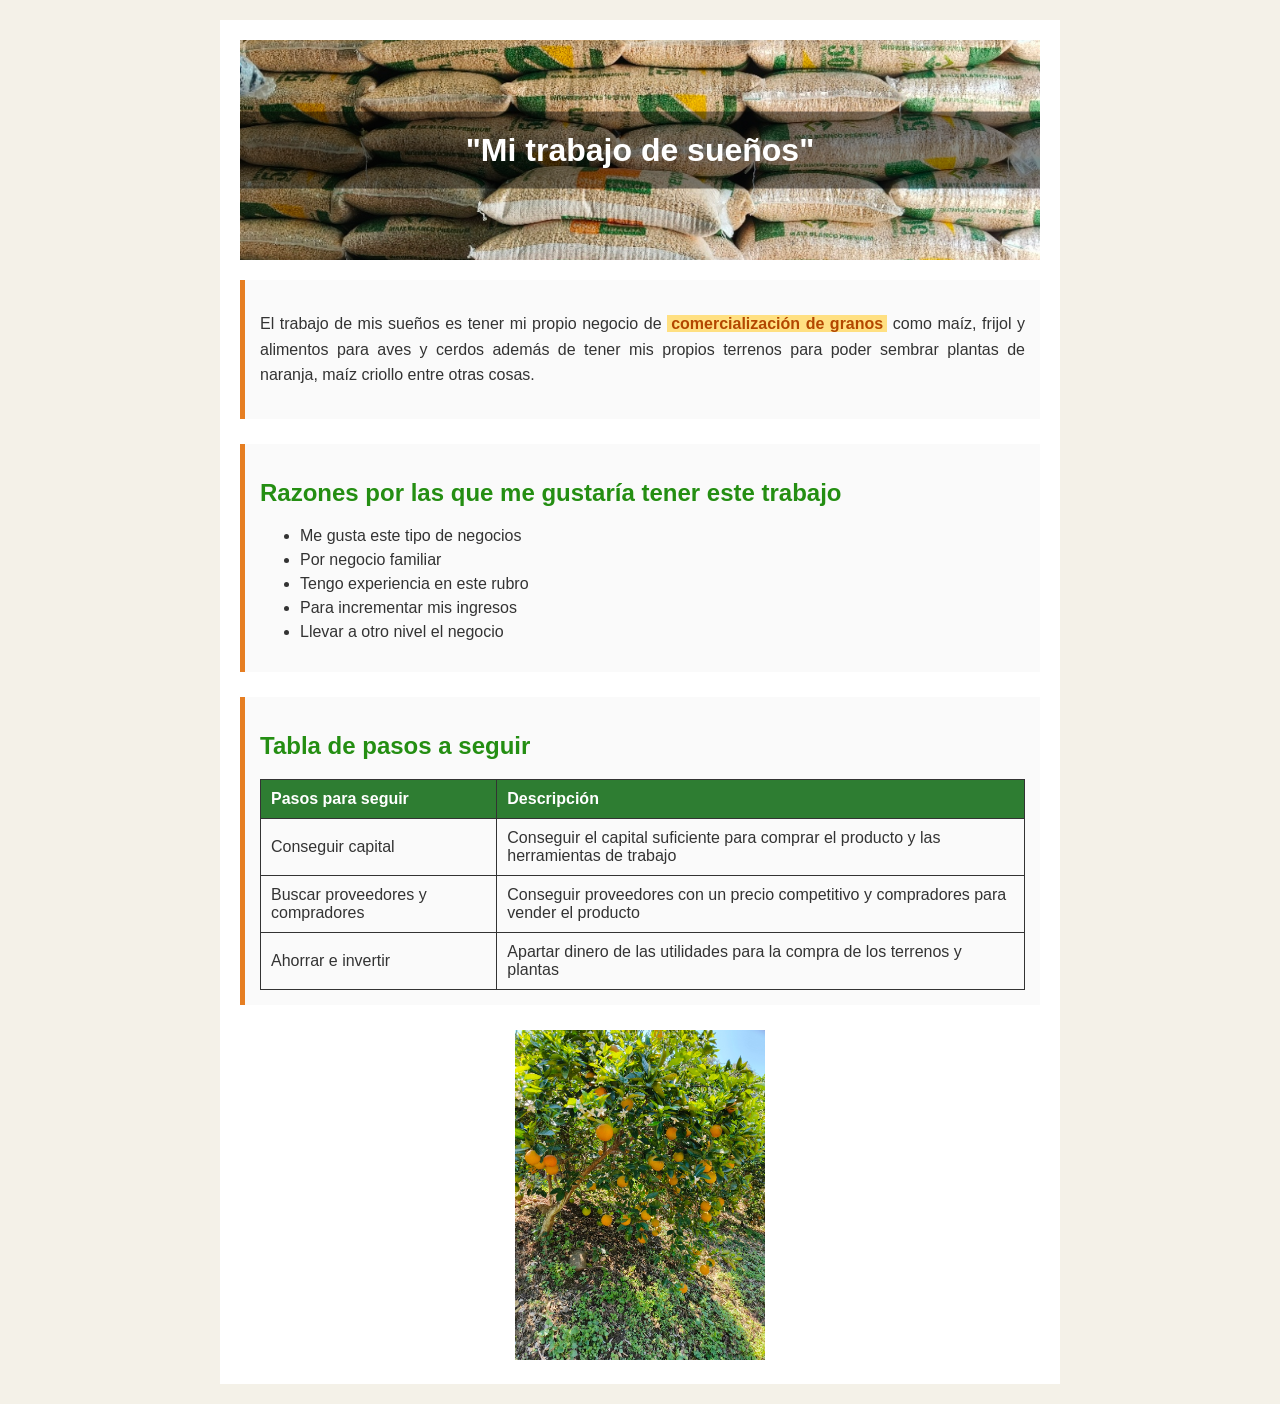
<file: index.html>
<!DOCTYPE html>
<html lang="es">

<head>
    <meta charset="UTF-8">
    <meta name="viewport" content="width=device-width, initial-scale=1.0">
    <title>Mi trabajo de sueños</title>
    <link rel="stylesheet" href="estilos.css">
</head>

<body>
    <div id="contenedor">

        <!-- seccion: titulo con imagen -->
        <div class="banner">
            <img src="imagenes\estiba2maiz.jpg" class="img-titulo" alt="estiba de maiz, foto para titulo">
            <h1 id="titulo">"Mi trabajo de sueños"</h1>
        </div>

        <!-- seccion: descripcion -->
        <div class="seccion">
            <p>El trabajo de mis sueños es tener mi propio negocio de
                <span class="resaltado">comercialización de granos</span>
                como maíz, frijol y alimentos para aves y cerdos además de tener mis propios terrenos para poder
                sembrar plantas de naranja, maíz criollo entre otras cosas.
            </p>
        </div>

        <!-- seccion: lista de razones -->
        <div class="seccion">
            <h2>Razones por las que me gustaría tener este trabajo</h2>
            <ul>
                <li>Me gusta este tipo de negocios</li>
                <li>Por negocio familiar</li>
                <li>Tengo experiencia en este rubro</li>
                <li>Para incrementar mis ingresos</li>
                <li>Llevar a otro nivel el negocio</li>
            </ul>
        </div>

        <!-- seccion: tabla de pasos -->
        <div class="seccion">
            <h2>Tabla de pasos a seguir</h2>
            <table>
                <thead>
                    <tr>
                        <th>Pasos para seguir</th>
                        <th>Descripción</th>
                    </tr>
                </thead>
                <tbody>
                    <tr>
                        <td>Conseguir capital </td>
                        <td>Conseguir el capital suficiente para comprar
                            el producto y las herramientas de trabajo</td>
                    </tr>
                    <tr>
                        <td>Buscar proveedores y compradores</td>
                        <td>Conseguir proveedores con un precio competitivo 
                            y compradores para vender el producto</td>
                    </tr>
                    <tr>
                        <td>Ahorrar e invertir</td>
                        <td>Apartar dinero de las utilidades para la compra 
                            de los terrenos y plantas</td>
                    </tr>
                </tbody>
            </table>
        </div>

        <!-- seccion: imagen final -->
         <div class="centrado">
            <img src="imagenes/naranjo.jpg" class="img-naranjas" alt="arbol de naranjas">
         </div>
    </div>
</body>

</html>
</file>
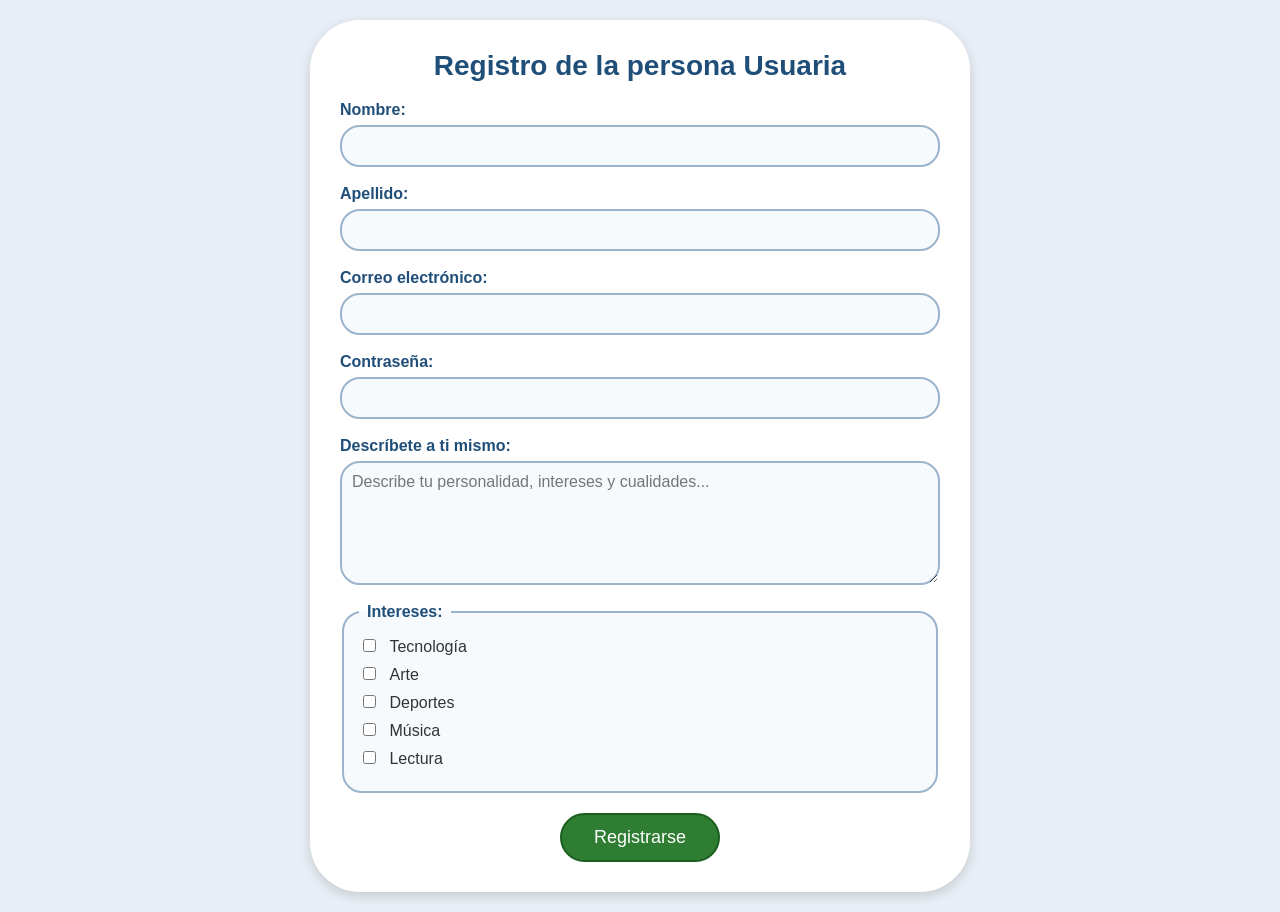
<file: reto3/index.html>
<!DOCTYPE html>
<html lang="es">

<head>
    <meta charset="UTF-8">
    <meta name="viewport" content="width=device-width, initial-scale=1.0">
    <title>Registro de la persona usuaria</title>
    <link rel="stylesheet" href="estilos.css">
</head>

<body>
    <div id="contenedor">
        <h1>Registro de la persona Usuaria</h1>
        <form id="myForm">
            <div class="form-group">
                <label for="nombre">Nombre:</label>
                <input type="text" id="nombre" name="nombre" required>
            </div>

            <div class="form-group">
                <label for="apellido">Apellido:</label>
                <input type="text" id="apellido" name="apellido" required>
            </div>

            <div class="form-group">
                <label for="email">Correo electrónico:</label>
                <input type="email" id="email" name="email" required>
            </div>

            <div class="form-group">
                <label for="password">Contraseña:</label>
                <input type="password" id="password" name="password" required>
            </div>

            <!-- seccion de descripcion personal -->
            <div class="form-group">
                <label for="mensaje">Descríbete a ti mismo:</label>
                <textarea id="mensaje" name="mensaje"
                    placeholder="Describe tu personalidad, intereses y cualidades..."></textarea>
            </div>

            <!-- seccion de intereses (checkboxes)-->
            <fieldset class="intereses">
                <legend>Intereses:</legend>

                <div class="checkbox-group">
                    <input type="checkbox" id="interes-tecnologia" name="intereses" value="tecnología">
                    <label for="interes-tecnologia">Tecnología</label>
                </div>
                <div class="checkbox-group">
                    <input type="checkbox" id="interes-arte" name="intereses" value="arte">
                    <label for="interes-arte">Arte</label>
                </div>
                <div class="checkbox-group">
                    <input type="checkbox" id="interes-deportes" name="intereses" value="deportes">
                    <label for="interes-deportes">Deportes</label>
                </div>
                <div class="checkbox-group">
                    <input type="checkbox" id="interes-musica" name="intereses" value="música">
                    <label for="interes-musica">Música</label>
                </div>
                <div class="checkbox-group">
                    <input type="checkbox" id="interes-lectura" name="intereses" value="lectura">
                    <label for="interes-lectura">Lectura</label>
                </div>
            </fieldset>

            <div class="submit-button">
                <button type="submit">Registrarse</button>
            </div>

        </form>
    </div>

</body>

</html>
</file>
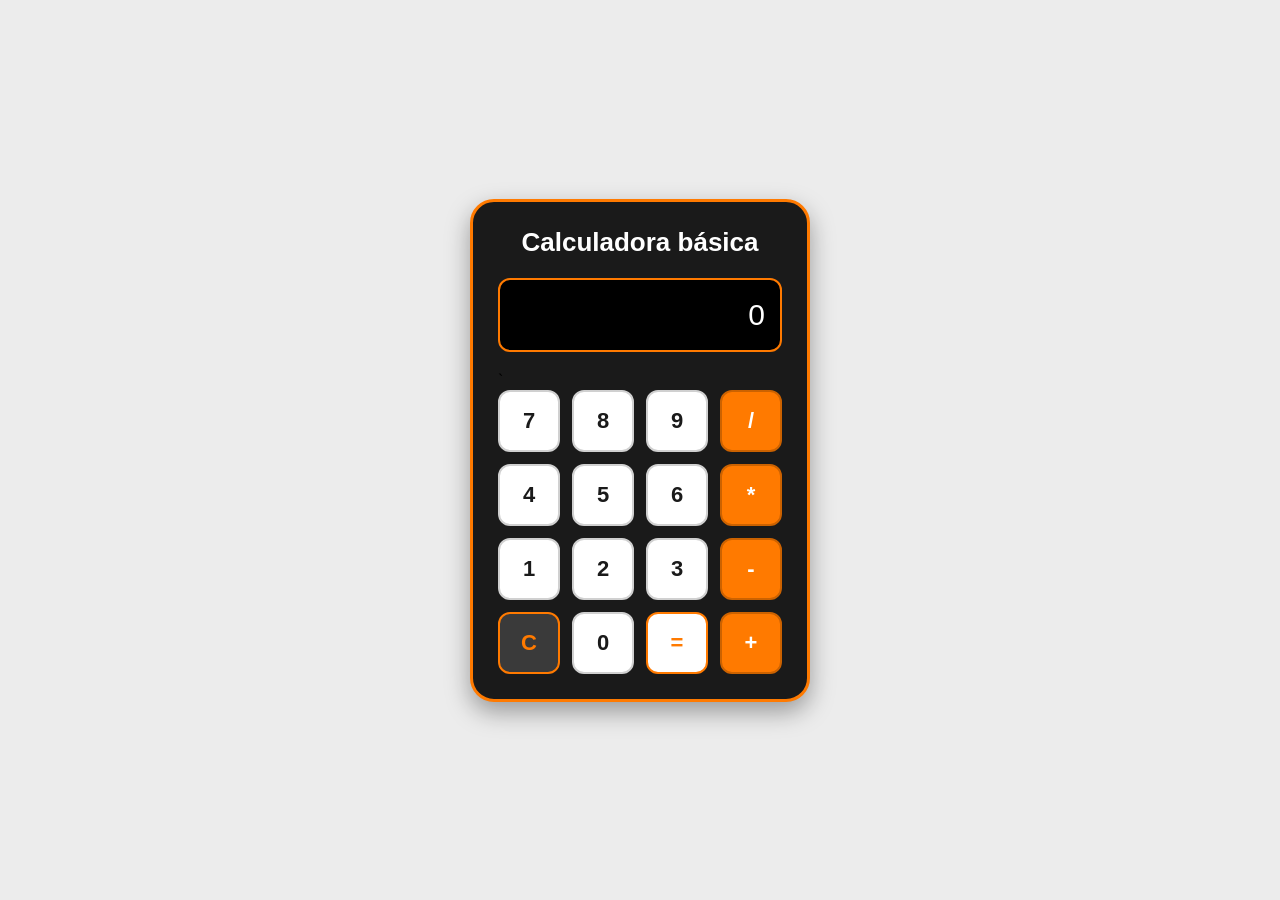
<file: reto4/index.html>
<!DOCTYPE html>
<html lang="es">
<head>
    <meta charset="UTF-8">
    <meta name="viewport" content="width=device-width, initial-scale=1.0">
    <title>Calculadora básica</title>
    <link rel="stylesheet" href="estilos.css">
</head>
<body>
    <div id="calculadora">
        <h1>Calculadora básica</h1>
        
        <!-- Pantalla de la calculadora -->
        <div id="pantalla">0</div>`

        <!-- Botones de la calculadora -->
        <div class="botones">
            <button class="numero" data-valor="7">7</button>
            <button class="numero" data-valor="8">8</button>
            <button class="numero" data-valor="9">9</button>
            <button class="operador" data-operador="/">/</button>

            <button class="numero" data-valor="4">4</button>
            <button class="numero" data-valor="5">5</button>
            <button class="numero" data-valor="6">6</button>
            <button class="operador" data-operador="*">*</button>

            <button class="numero" data-valor="1">1</button>
            <button class="numero" data-valor="2">2</button>
            <button class="numero" data-valor="3">3</button>
            <button class="operador" data-operador="-">-</button>

            <button id="limpiar">C</button>
            <button class="numero" data-valor="0">0</button>
            <button id="igual">=</button>
            <button class="operador" data-operador="+">+</button>
        </div>
    </div>

    <script src="calculadora.js"></script>
    
</body>
</html>
</file>
<file: estilos.css>
/* pagina en general */
body {
    background: #f4f1e8; 
    color: #333333;
    font-family: Arial, sans-serif;
    margin: 0;
    padding: 20px;
}

#contenedor {
    width: 800px;
    max-width: 100%;
    margin: 0 auto;
    background: #ffffff;
    padding: 20px;
}

.banner {
    position: relative;
    margin-bottom: 20px;
}

.img-titulo {
    width: 100%;
    height: 220px;
    object-fit: cover;
    display: block;
}

#titulo {
    position: absolute;
    top: 50%;
    left: 0;
    width: 100%;
    margin: 0;
    transform: translateY(-50%);
    text-align: center;
    color: #ffffff;
    background: rgba(0, 0, 0, 0.45);
    padding: 20px 0;
    font-size: 32px;
}

.seccion {
    margin-bottom: 25px;
    padding: 15px;
    background: #fafafa;
    border-left: 5px solid #e67e22;
}

.seccion h2 {
    color: #248e12;
}

p {
    text-align: justify;
    line-height: 1.6;
}

.resaltado {
    background: #ffe082;
    color: #b34700;
    font-weight: bold;
    padding: 0 4px;
}

ul li {
    margin-bottom: 6px;
}

table {
    width: 100%;
    border-collapse: collapse;
}

th, td {
    border: 1px solid #333333;
    padding: 10px;
    text-align: left;
}

th {
    background: #2e7d32;
    color: #ffffff;
}

.centrado {
    text-align: center;
}

.img-naranjas {
    width: 250px;
    height: 330px;
    object-fit: cover;
}
</file>
<file: reto3/estilos.css>
/* ===== Página en general (selectores de elemento) ===== */
body {
    background: #e8eef5;
    color: #333333;
    font-family: Arial, sans-serif;
    font-size: 16px;
    margin: 0;
    padding: 20px;
}

h1 {
    text-align: center;
    color: #1f4e79;
    font-size: 28px;
    margin-top: 0;
}

/* ===== Contenedor (selector de id) ===== */
#contenedor {
    max-width: 600px;
    margin: 0 auto;
    background: #ffffff;
    padding: 30px;
    border-radius: 50px;
    box-shadow: 0 4px 12px rgba(0, 0, 0, 0.15);
}

/* ===== Campos (selector de clase) ===== */
.form-group {
    display: flex;
    flex-direction: column;
    margin-bottom: 18px;
}

label {
    font-weight: bold;
    color: #1f4e79;
    margin-bottom: 6px;
}

input[type="text"],
input[type="email"],
input[type="password"],
textarea {
    border: 2px solid #9bb3cc;
    border-radius: 20px;
    padding: 10px;
    font-size: 16px;
    font-family: inherit;
    background: #f7fafd;
}

input:focus,
textarea:focus {
    border-color: #2e7d32;
    background: #ffffff;
    outline: none;
}

textarea {
    min-height: 100px;
    resize: vertical;
}

/* ===== Intereses ===== */
.intereses {
    border: 2px solid #9bb3cc;
    border-radius: 20px;
    background: #f7fafd;
    padding: 15px;
    margin-bottom: 20px;
}

.intereses legend {
    font-weight: bold;
    color: #1f4e79;
    padding: 0 8px;
}

.checkbox-group {
    margin-bottom: 8px;
}

.checkbox-group label {
    font-weight: normal;
    color: #333333;
    margin-left: 6px;
}

/* ===== Botón ===== */
.submit-button {
    text-align: center;
}

.submit-button button {
    background: #2e7d32;
    color: #ffffff;
    border: 2px solid #1b5e20;
    border-radius: 30px;
    padding: 12px 32px;
    font-size: 18px;
    font-family: inherit;
    cursor: pointer;
}

.submit-button button:hover {
    background: #1b5e20;
}
</file>
<file: reto4/estilos.css>
/* ===== Selectores de elemento: reglas generales ===== */
* {
    box-sizing: border-box;
}

body {
    background: #ececec;
    font-family: "Segoe UI", Arial, sans-serif;
    margin: 0;
    min-height: 100vh;
    display: flex;
    justify-content: center;
    align-items: center;
    padding: 20px;
}

h1 {
    color: #ffffff;
    font-size: 26px;
    text-align: center;
    margin: 0 0 20px 0;
}

/* ===== Selectores de id: elementos únicos ===== */
#calculadora {
    background: #1a1a1a;
    width: 340px;
    max-width: 100%;
    padding: 25px;
    border: 3px solid #ff7a00;
    border-radius: 24px;
    box-shadow: 0 10px 25px rgba(0, 0, 0, 0.35);
}

#pantalla {
    background: #000000;
    color: #ffffff;
    font-size: 30px;
    text-align: right;
    min-height: 70px;
    padding: 18px 15px;
    margin-bottom: 20px;
    border: 2px solid #ff7a00;
    border-radius: 12px;
    word-break: break-all;
}

/* ===== Selector de clase: la cuadrícula de botones ===== */
.botones {
    display: grid;
    grid-template-columns: repeat(4, 1fr);
    gap: 12px;
}

/* ===== Botones: estilo común (elemento) ===== */
button {
    font-family: inherit;
    font-size: 22px;
    font-weight: bold;
    padding: 16px 0;
    border-radius: 12px;
    cursor: pointer;
    transition: transform 0.1s, background 0.2s;
}

button:active {
    transform: scale(0.95);
}

/* ===== Botones: estilo por tipo (clase e id) ===== */
.numero {
    background: #ffffff;
    color: #1a1a1a;
    border: 2px solid #d0d0d0;
}

.numero:hover {
    background: #ffe0c2;
}

.operador {
    background: #ff7a00;
    color: #ffffff;
    border: 2px solid #cc6200;
}

.operador:hover {
    background: #ff9433;
}

#limpiar {
    background: #3a3a3a;
    color: #ff7a00;
    border: 2px solid #ff7a00;
}

#limpiar:hover {
    background: #4d4d4d;
}

#igual {
    background: #ffffff;
    color: #ff7a00;
    border: 2px solid #ff7a00;
}

#igual:hover {
    background: #ff7a00;
    color: #ffffff;
}
</file>
